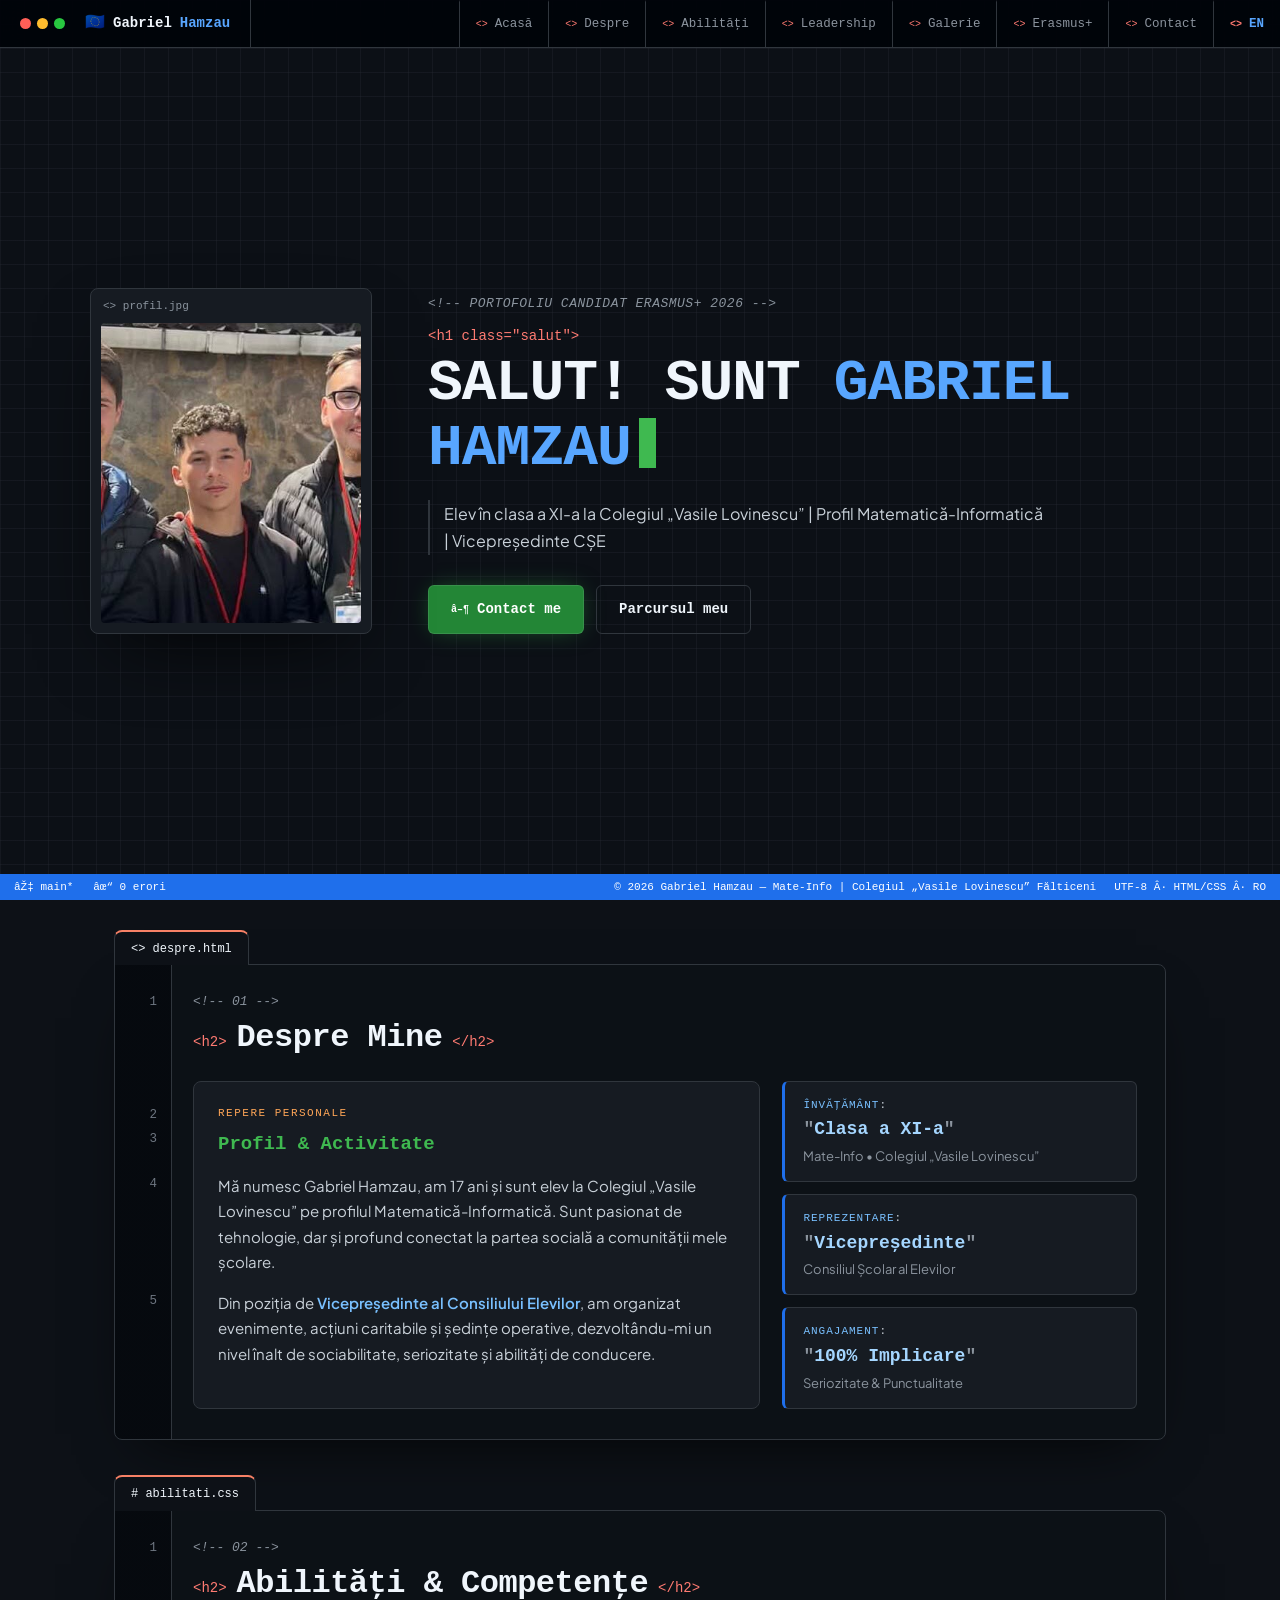
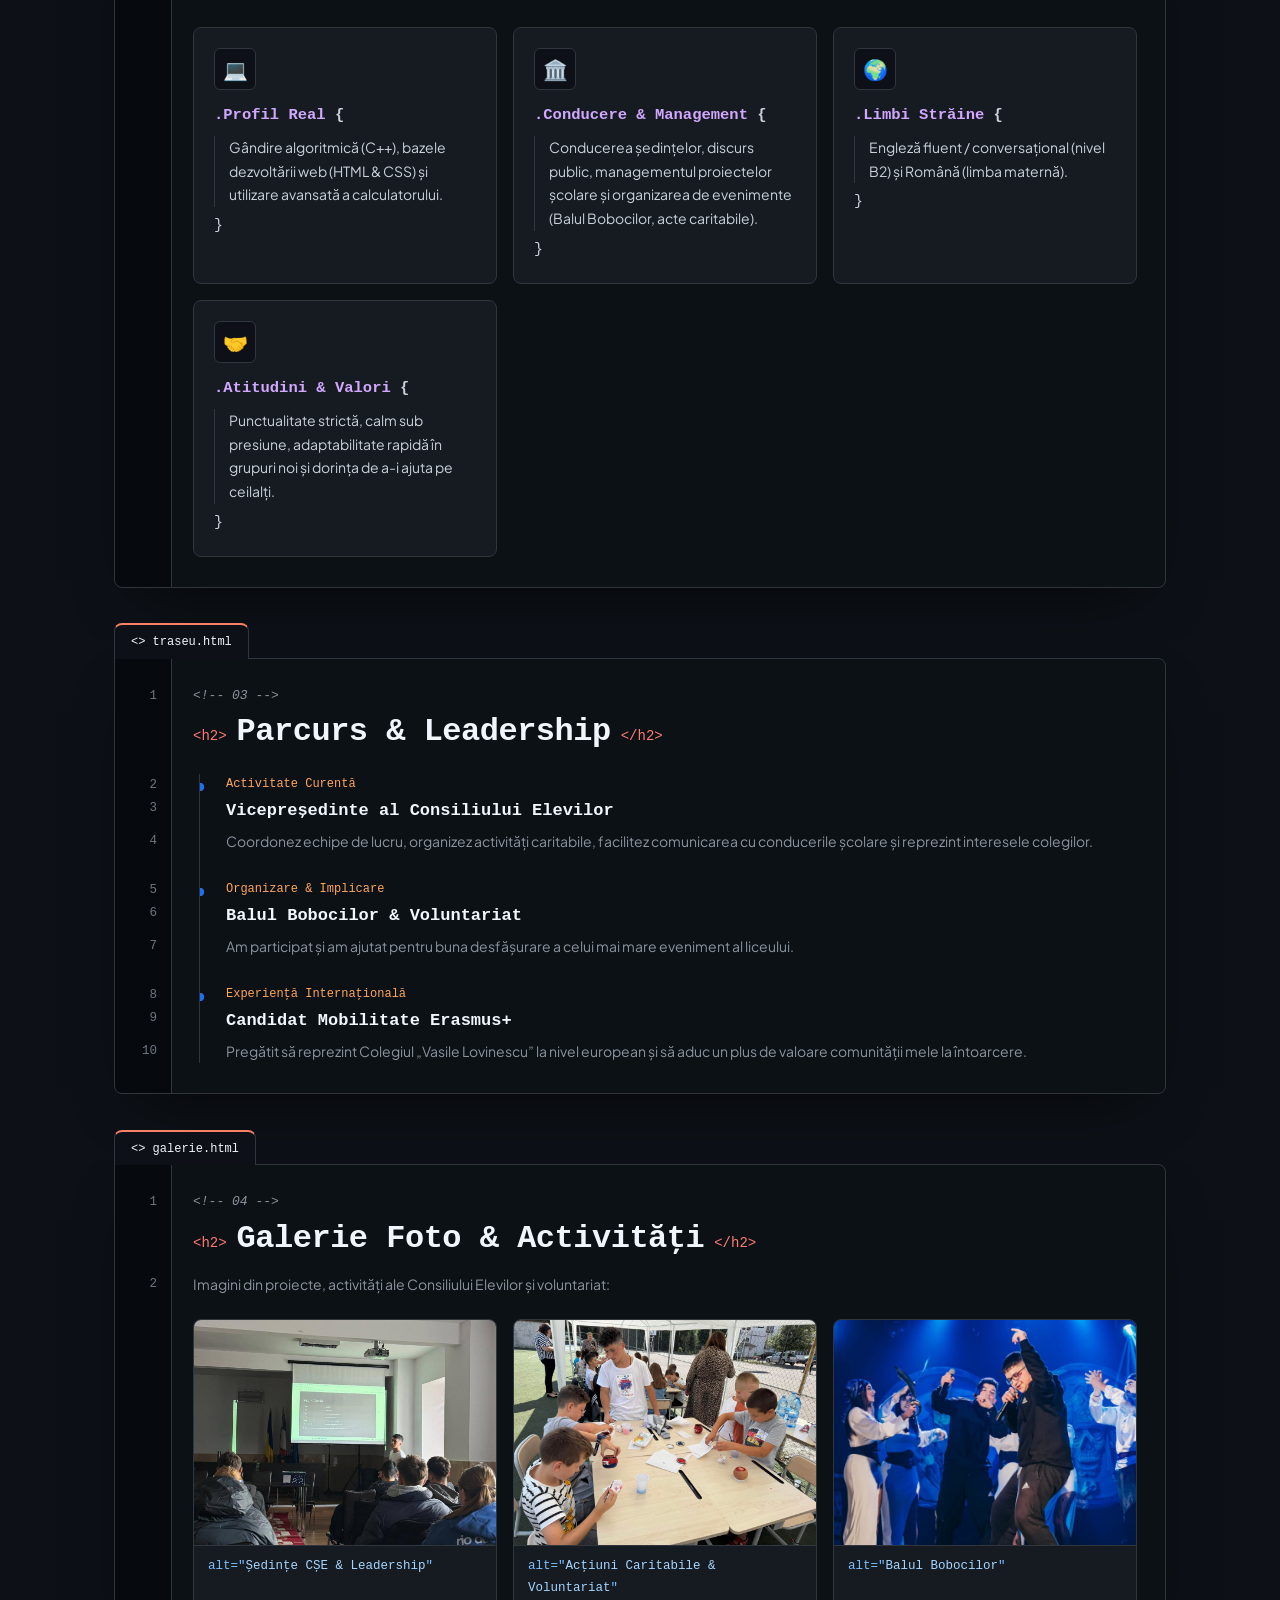
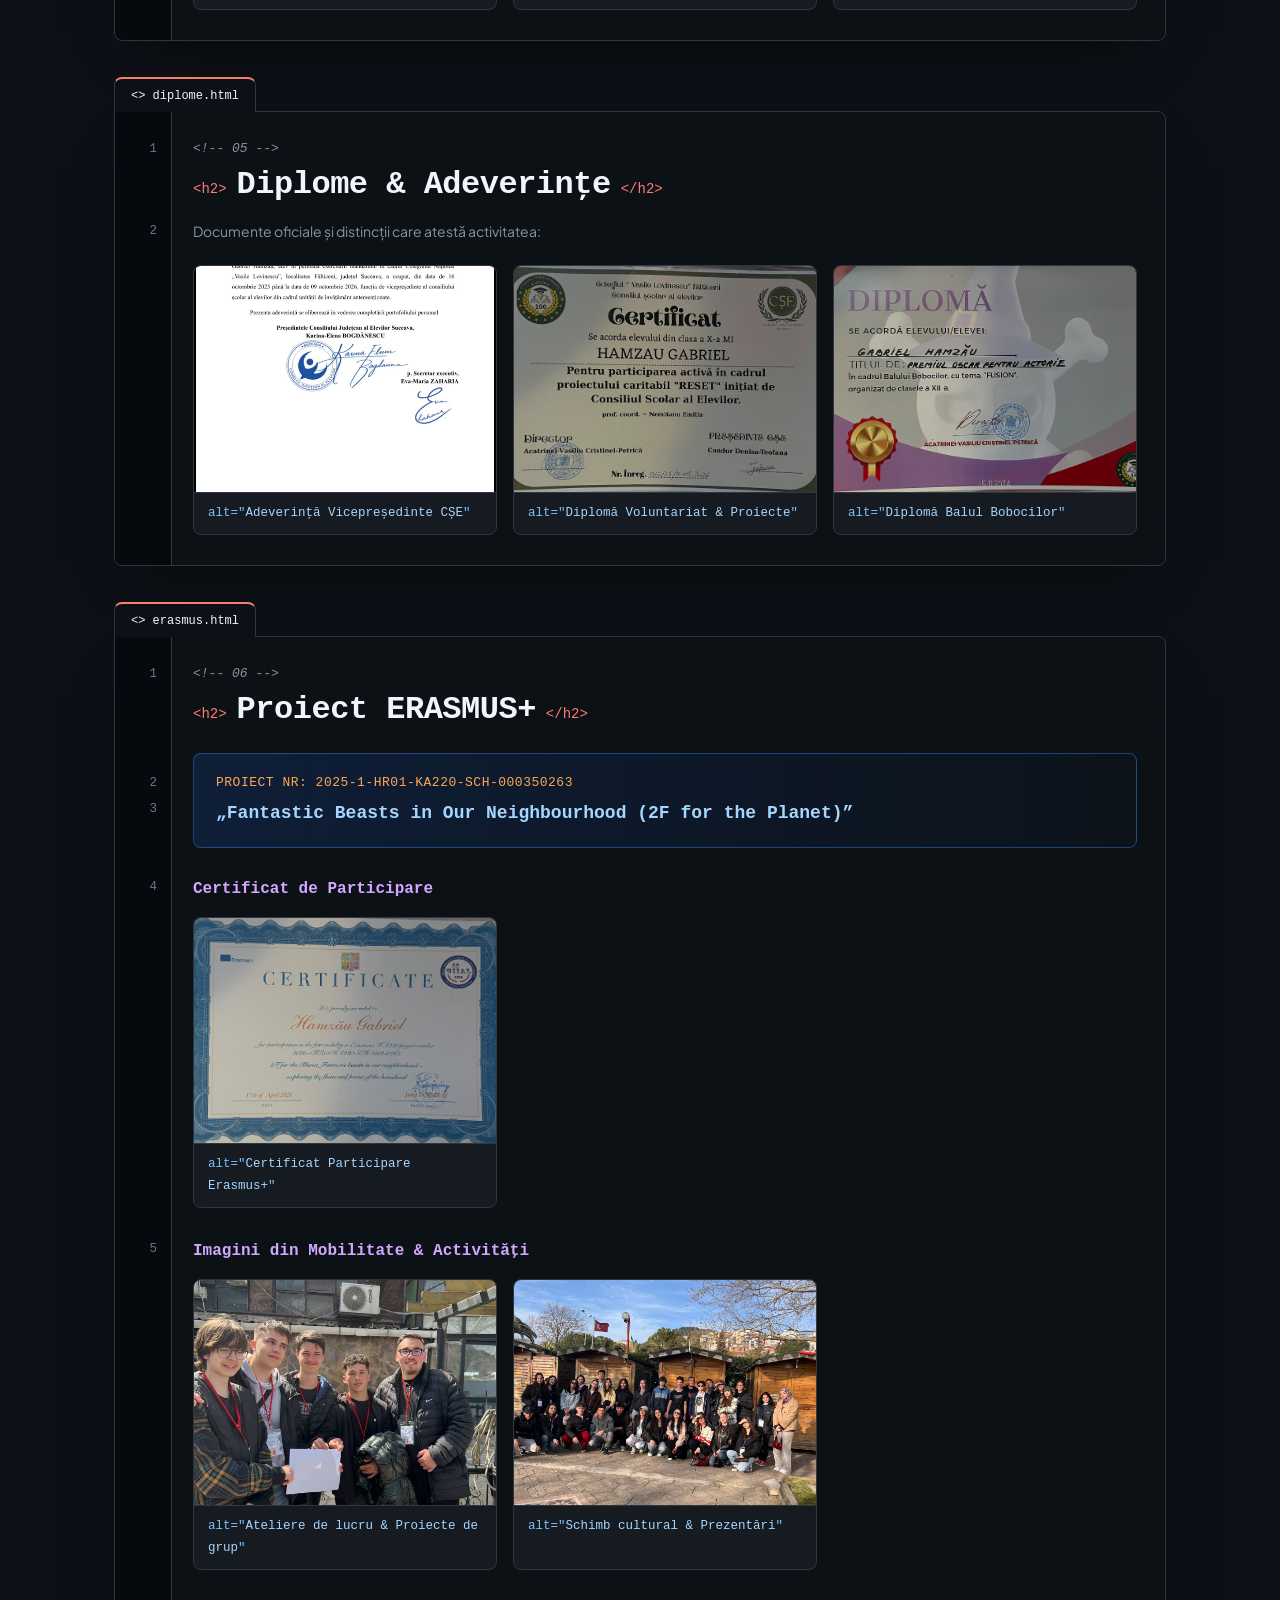
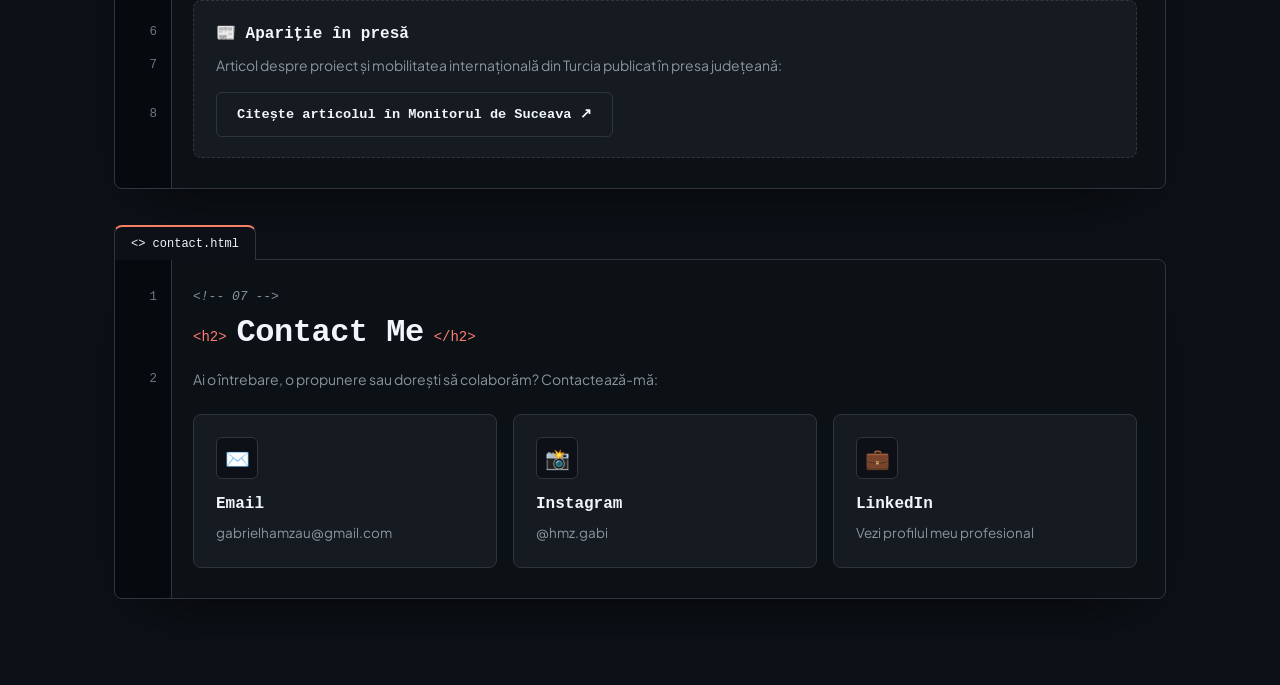
<file: index.html>
<!DOCTYPE html>
<html lang="ro">
<head>
    <meta charset="UTF-8">
    <meta name="viewport" content="width=device-width, initial-scale=1.0">
    <title>Portofoliu Erasmus | Gabriel Hamzau</title>
    <!-- Fonturi -->
    <link href="https://fonts.googleapis.com/css2?family=Space+Grotesk:wght@400;600;700&family=Plus+Jakarta+Sans:wght@400;500;600;700&display=swap" rel="stylesheet">
    <link rel="stylesheet" href="style.css">
</head>
<body>

    <!-- Fundal Video -->
    <video autoplay muted loop playsinline class="video-background">
        <source src="Imagini/fundal.mp4" type="video/mp4">
    </video>
    <div class="video-overlay"></div>

    <!-- Meniu Navigație -->
    <header>
        <div class="logo">
            <span class="eu-star">🇪🇺</span> Gabriel <span>Hamzau</span>
        </div>
        <nav>
            <ul>
                <li><a href="#hero">Acasă</a></li>
                <li><a href="#despre">Despre</a></li>
                <li><a href="#abilitati">Abilități</a></li>
                <li><a href="#traseu">Leadership</a></li>
                <li><a href="#galerie">Galerie</a></li>
                <li><a href="#participare-erasmus">Erasmus+</a></li>
                <li><a href="#contact">Contact</a></li>
                <li><a href="index-en.html" style="color: var(--primary); font-weight: 700;">EN</a></li>
            </ul>
        </nav>
    </header>

    <!-- SECȚIUNEA HERO -->
    <section id="hero">
        <div class="hero-content">
            <div class="profile-wrapper">
                <img src="Imagini/profil.jpg" alt="Gabriel Hamzau" class="profile-img">
            </div>
            
            <div class="hero-text">
                <span class="cyber-badge">PORTOFOLIU CANDIDAT ERASMUS+ 2026</span>
                <h1>SALUT! SUNT <span class="clean-text">GABRIEL HAMZAU</span></h1>
                <p class="subtitle">Elev în clasa a XI-a la Colegiul „Vasile Lovinescu” | Profil Matematică-Informatică | Vicepreședinte CȘE</p>
                <div class="hero-buttons">
                    <a href="#contact" class="btn primary-glow">Contact me</a>
                    <a href="#traseu" class="btn secondary-btn">Parcursul meu</a>
                </div>
            </div>
        </div>
    </section>

    <main class="main-container">

        <!-- 01 // DESPRE MINE -->
        <section id="despre" class="section-card">
            <div class="section-header">
                <span class="section-number">01</span>
                <h2>Despre Mine</h2>
            </div>
            
            <div class="custom-about-grid">
                <div class="about-main-box">
                    <span class="box-tag">REPERE PERSONALE</span>
                    <h3>Profil & Activitate</h3>
                    <p>Mă numesc Gabriel Hamzau, am 17 ani și sunt elev la Colegiul „Vasile Lovinescu” pe profilul Matematică-Informatică. Sunt pasionat de tehnologie, dar și profund conectat la partea socială a comunității mele școlare.</p>
                    <p style="margin-top: 15px;">Din poziția de <strong>Vicepreședinte al Consiliului Elevilor</strong>, am organizat evenimente, acțiuni caritabile și ședințe operative, dezvoltându-mi un nivel înalt de sociabilitate, seriozitate și abilități de conducere.</p>
                </div>

                <div class="about-stats-column">
                    <div class="stat-card-item">
                        <span class="stat-label">ÎNVĂȚĂMÂNT</span>
                        <span class="stat-value">Clasa a XI-a</span>
                        <span class="stat-sub">Mate-Info • Colegiul „Vasile Lovinescu”</span>
                    </div>
                    <div class="stat-card-item">
                        <span class="stat-label">REPREZENTARE</span>
                        <span class="stat-value">Vicepreședinte</span>
                        <span class="stat-sub">Consiliul Școlar al Elevilor</span>
                    </div>
                    <div class="stat-card-item">
                        <span class="stat-label">ANGAJAMENT</span>
                        <span class="stat-value">100% Implicare</span>
                        <span class="stat-sub">Seriozitate & Punctualitate</span>
                    </div>
                </div>
            </div>
        </section>

        <!-- 02 // ABILITĂȚI -->
        <section id="abilitati" class="section-card">
            <div class="section-header">
                <span class="section-number">02</span>
                <h2>Abilități & Competențe</h2>
            </div>
            
            <div class="skills-grid">
                <div class="skill-card">
                    <div class="skill-icon">💻</div>
                    <h3>Profil Real</h3>
                    <p>Gândire algoritmică (C++), bazele dezvoltării web (HTML & CSS) și utilizare avansată a calculatorului.</p>
                </div>
                <div class="skill-card">
                    <div class="skill-icon">🏛️</div>
                    <h3>Conducere & Management</h3>
                    <p>Conducerea ședințelor, discurs public, managementul proiectelor școlare și organizarea de evenimente (Balul Bobocilor, acte caritabile).</p>
                </div>
                <div class="skill-card">
                    <div class="skill-icon">🌍</div>
                    <h3>Limbi Străine</h3>
                    <p>Engleză fluent / conversațional (nivel B2) și Română (limba maternă).</p>
                </div>
                <div class="skill-card">
                    <div class="skill-icon">🤝</div>
                    <h3>Atitudini & Valori</h3>
                    <p>Punctualitate strictă, calm sub presiune, adaptabilitate rapidă în grupuri noi și dorința de a-i ajuta pe ceilalți.</p>
                </div>
            </div>
        </section>

        <!-- 03 // PARCURS & LEADERSHIP -->
        <section id="traseu" class="section-card">
            <div class="section-header">
                <span class="section-number">03</span>
                <h2>Parcurs & Leadership</h2>
            </div>
            
            <div class="timeline">
                <div class="timeline-item">
                    <div class="timeline-date">Activitate Curentă</div>
                    <div class="timeline-content">
                        <h3>Vicepreședinte al Consiliului Elevilor</h3>
                        <p>Coordonez echipe de lucru, organizez activități caritabile, facilitez comunicarea cu conducerile școlare și reprezint interesele colegilor.</p>
                    </div>
                </div>
                <div class="timeline-item">
                    <div class="timeline-date">Organizare & Implicare</div>
                    <div class="timeline-content">
                        <h3>Balul Bobocilor & Voluntariat</h3>
                        <p>Am participat și am ajutat pentru buna desfășurare a celui mai mare eveniment al liceului.</p>
                    </div>
                </div>
                <div class="timeline-item">
                    <div class="timeline-date">Experiență Internațională</div>
                    <div class="timeline-content">
                        <h3>Candidat Mobilitate Erasmus+</h3>
                        <p>Pregătit să reprezint Colegiul „Vasile Lovinescu” la nivel european și să aduc un plus de valoare comunității mele la întoarcere.</p>
                    </div>
                </div>
            </div>
        </section>

        <!-- 04 // GALERIE FOTO -->
        <section id="galerie" class="section-card">
            <div class="section-header">
                <span class="section-number">04</span>
                <h2>Galerie Foto & Activități</h2>
            </div>
            <p class="subtitle-sec">Imagini din proiecte, activități ale Consiliului Elevilor și voluntariat:</p>
            
            <div class="cyber-gallery">
                <div class="gallery-card" onclick="deschideImagine(this)">
                    <img src="Imagini/activitate1.jpg" alt="Ședințe și Echipa CȘE">
                    <div class="gallery-info">Ședințe CȘE & Leadership</div>
                </div>
                <div class="gallery-card" onclick="deschideImagine(this)">
                    <img src="Imagini/activitate2.jpg" alt="Acțiuni Caritabile">
                    <div class="gallery-info">Acțiuni Caritabile & Voluntariat</div>
                </div>
                <div class="gallery-card" onclick="deschideImagine(this)">
                    <img src="Imagini/activitate3.jpg" alt="Balul Bobocilor">
                    <div class="gallery-info">Balul Bobocilor</div>
                </div>
            </div>
        </section>

        <!-- 05 // DIPLOME ȘI DOVEZI -->
        <section id="diplome" class="section-card">
            <div class="section-header">
                <span class="section-number">05</span>
                <h2>Diplome & Adeverințe</h2>
            </div>
            <p class="subtitle-sec">Documente oficiale și distincții care atestă activitatea:</p>
            
            <div class="cyber-gallery">
                <div class="gallery-card" onclick="deschideImagine(this)">
                    <img src="Imagini/diploma1.jpg" alt="Adeverință Vicepreședinte">
                    <div class="gallery-info">Adeverință Vicepreședinte CȘE</div>
                </div>
                <div class="gallery-card" onclick="deschideImagine(this)">
                    <img src="Imagini/diploma2.jpg" alt="Diplomă Voluntariat">
                    <div class="gallery-info">Diplomă Voluntariat & Proiecte</div>
                </div>
                <div class="gallery-card" onclick="deschideImagine(this)">
                    <img src="Imagini/diploma3.jpg" alt="Diplomă Balul Bobocilor">
                    <div class="gallery-info">Diplomă Balul Bobocilor</div>
                </div>
            </div>
        </section>

        <!-- 06 // PARTICIPARE ERASMUS+ -->
        <section id="participare-erasmus" class="section-card">
            <div class="section-header">
                <span class="section-number">06</span>
                <h2>Proiect ERASMUS+</h2>
            </div>
            <div class="erasmus-banner">
                <p class="project-code">PROIECT NR: 2025-1-HR01-KA220-SCH-000350263</p>
                <p class="project-title">„Fantastic Beasts in Our Neighbourhood (2F for the Planet)”</p>
            </div>
            
            <h3 class="subsection-title">Certificat de Participare</h3>
            <div class="cyber-gallery" style="margin-bottom: 30px;">
                <div class="gallery-card" onclick="deschideImagine(this)">
                    <img src="Imagini/diploma10.jpg" alt="Diploma ERASMUS">
                    <div class="gallery-info">Certificat Participare Erasmus+</div>
                </div>
            </div>

            <h3 class="subsection-title">Imagini din Mobilitate & Activități</h3>
            <div class="cyber-gallery">
                <div class="gallery-card" onclick="deschideImagine(this)">
                    <img src="Imagini/diploma11.jpg" alt="Poze ERASMUS 1">
                    <div class="gallery-info">Ateliere de lucru & Proiecte de grup</div>
                </div>
                <div class="gallery-card" onclick="deschideImagine(this)">
                    <img src="Imagini/diploma12.jpg" alt="Poze ERASMUS 2">
                    <div class="gallery-info">Schimb cultural & Prezentări</div>
                </div>
            </div>

            <!-- APARIȚIE ÎN PRESA LOCALĂ -->
            <div class="press-box">
                <h3>📰 Apariție în presă</h3>
                <p>
                    Articol despre proiect și mobilitatea internațională din Turcia publicat în presa județeană:
                </p>
                <a href="https://www.monitorulsv.ro/turcia-destinatia-celei-de-a-doua-intalniri-de-proiect-pentru-elevi-si-profesori-ai-colegiului-vasile-lovinescu-falticeni_f33e3d/" target="_blank" class="btn secondary-btn" style="font-size: 0.85rem; padding: 10px 20px;">
                    Citește articolul în Monitorul de Suceava ↗
                </a>
            </div>
        </section>

        <!-- 07 // CONTACT ME -->
        <section id="contact" class="section-card">
            <div class="section-header">
                <span class="section-number">07</span>
                <h2>Contact Me</h2>
            </div>
            <p class="subtitle-sec">Ai o întrebare, o propunere sau dorești să colaborăm? Contactează-mă:</p>
            
            <div class="contact-grid">
                <a href="mailto:gabrielhamzau@gmail.com" class="contact-card">
                    <div class="contact-icon">✉️</div>
                    <h3>Email</h3>
                    <p>gabrielhamzau@gmail.com</p>
                </a>

                <a href="https://www.instagram.com/hmz.gabi/" target="_blank" rel="noopener noreferrer" class="contact-card">
                    <div class="contact-icon">📸</div>
                    <h3>Instagram</h3>
                    <p>@hmz.gabi</p>
                </a>

                <a href="https://linkedin.com" target="_blank" class="contact-card">
                    <div class="contact-icon">💼</div>
                    <h3>LinkedIn</h3>
                    <p>Vezi profilul meu profesional</p>
                </a>
            </div>
        </section>

    </main>

    <!-- Model imagine -->
    <div id="modal-poza" class="modal" onclick="inchideImagine()">
        <span class="inchide">&times;</span>
        <img class="modal-content" id="img-marita">
        <div id="caption"></div>
    </div>

    <footer>
        <p>&copy; 2026 Gabriel Hamzau — Mate-Info | Colegiul „Vasile Lovinescu” Fălticeni</p>
    </footer>

    <script>
        function deschideImagine(element) {
            var modal = document.getElementById("modal-poza");
            var imgMarita = document.getElementById("img-marita");
            var captionText = document.getElementById("caption");
            var imgSursa = element.getElementsByTagName("img")[0];
            var textInfo = element.getElementsByClassName("gallery-info")[0];

            modal.style.display = "flex";
            imgMarita.src = imgSursa.src;
            captionText.innerHTML = textInfo.innerHTML;
        }

        function inchideImagine() {
            document.getElementById("modal-poza").style.display = "none";
        }
    </script>
</body>
</html>
</file>
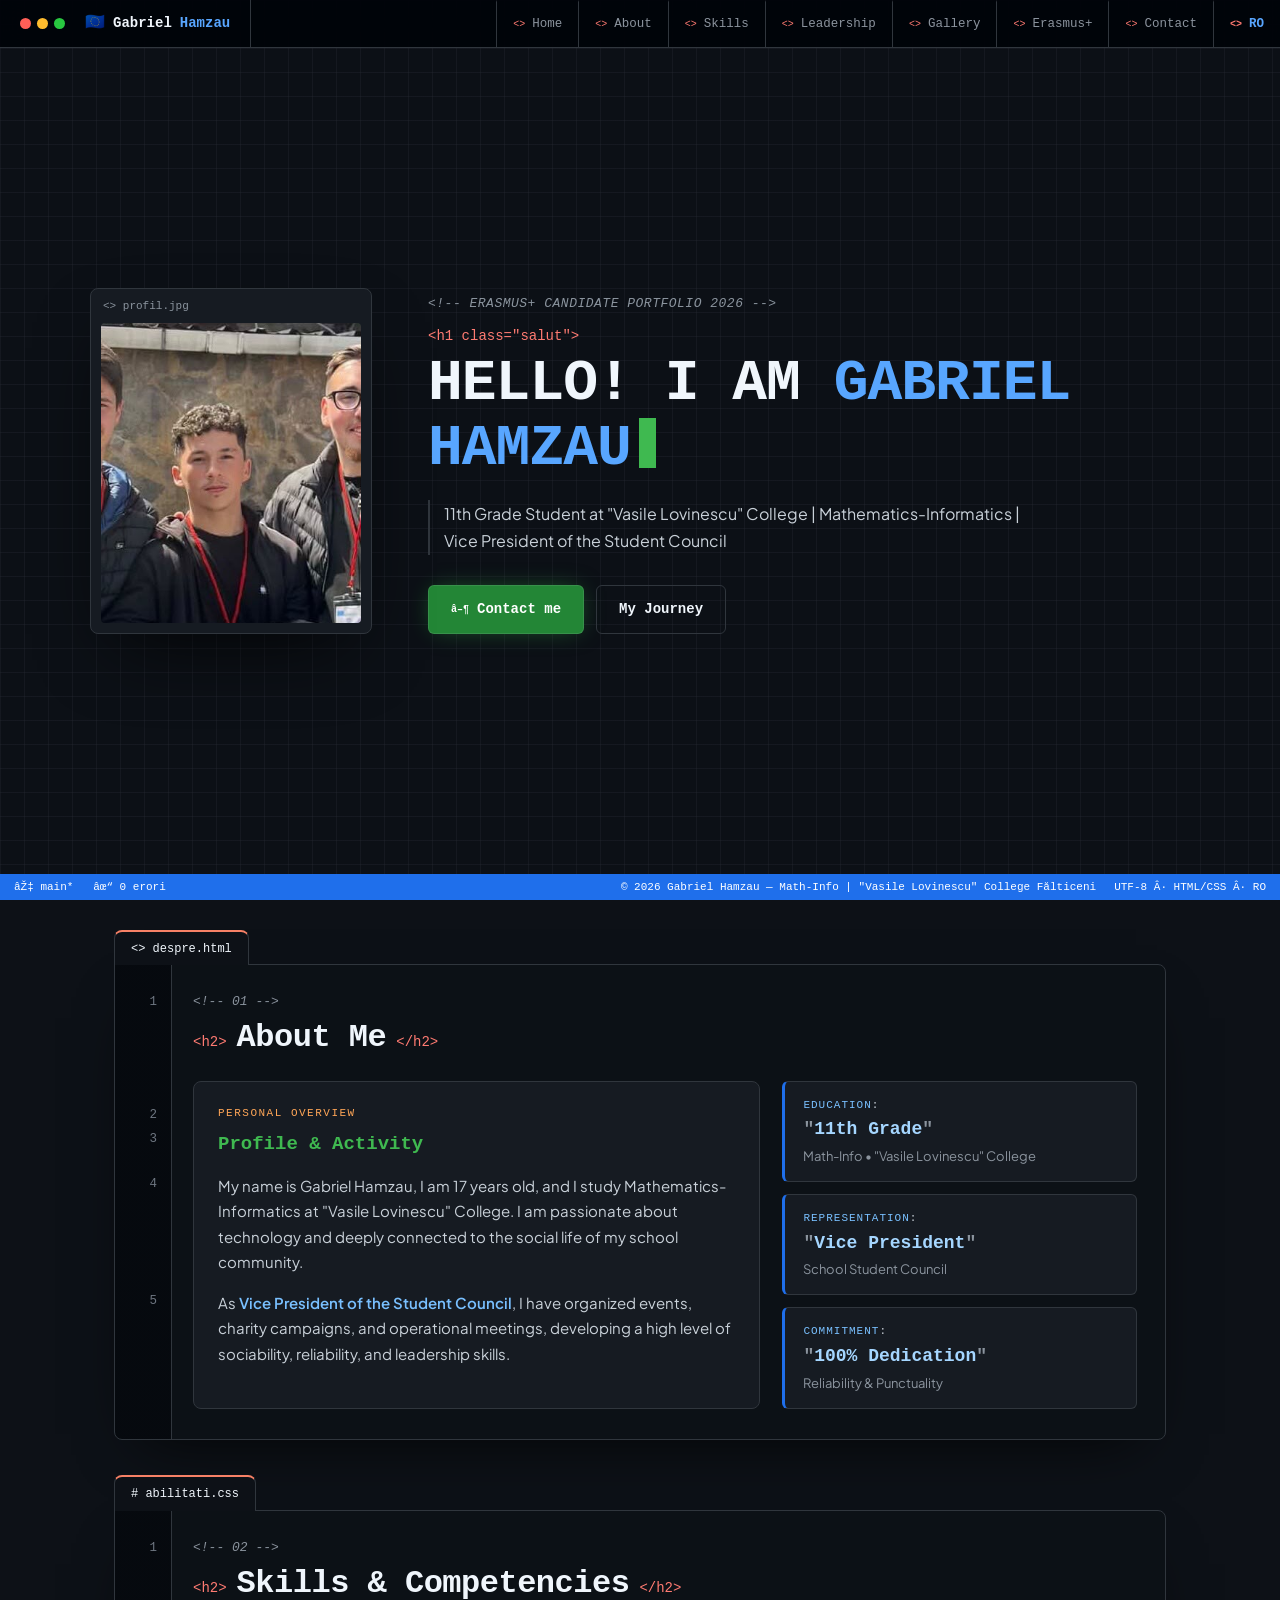
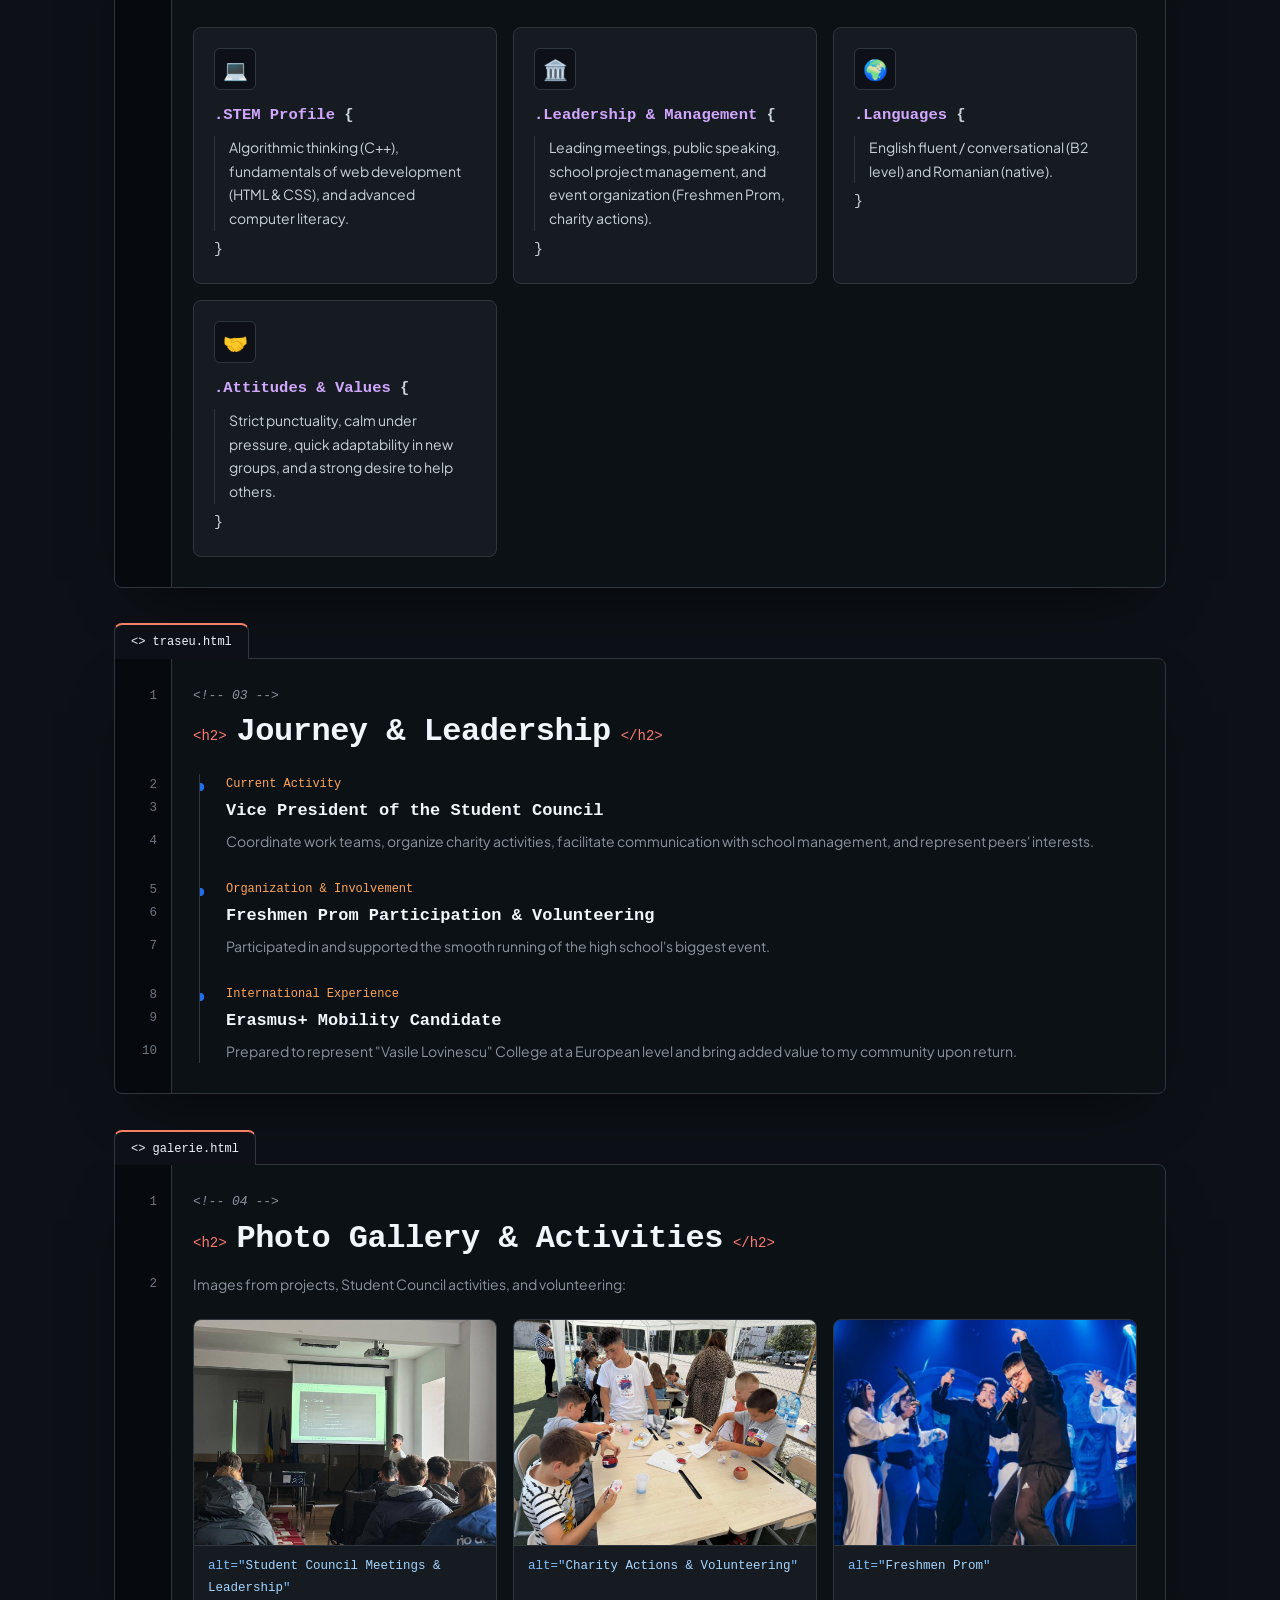
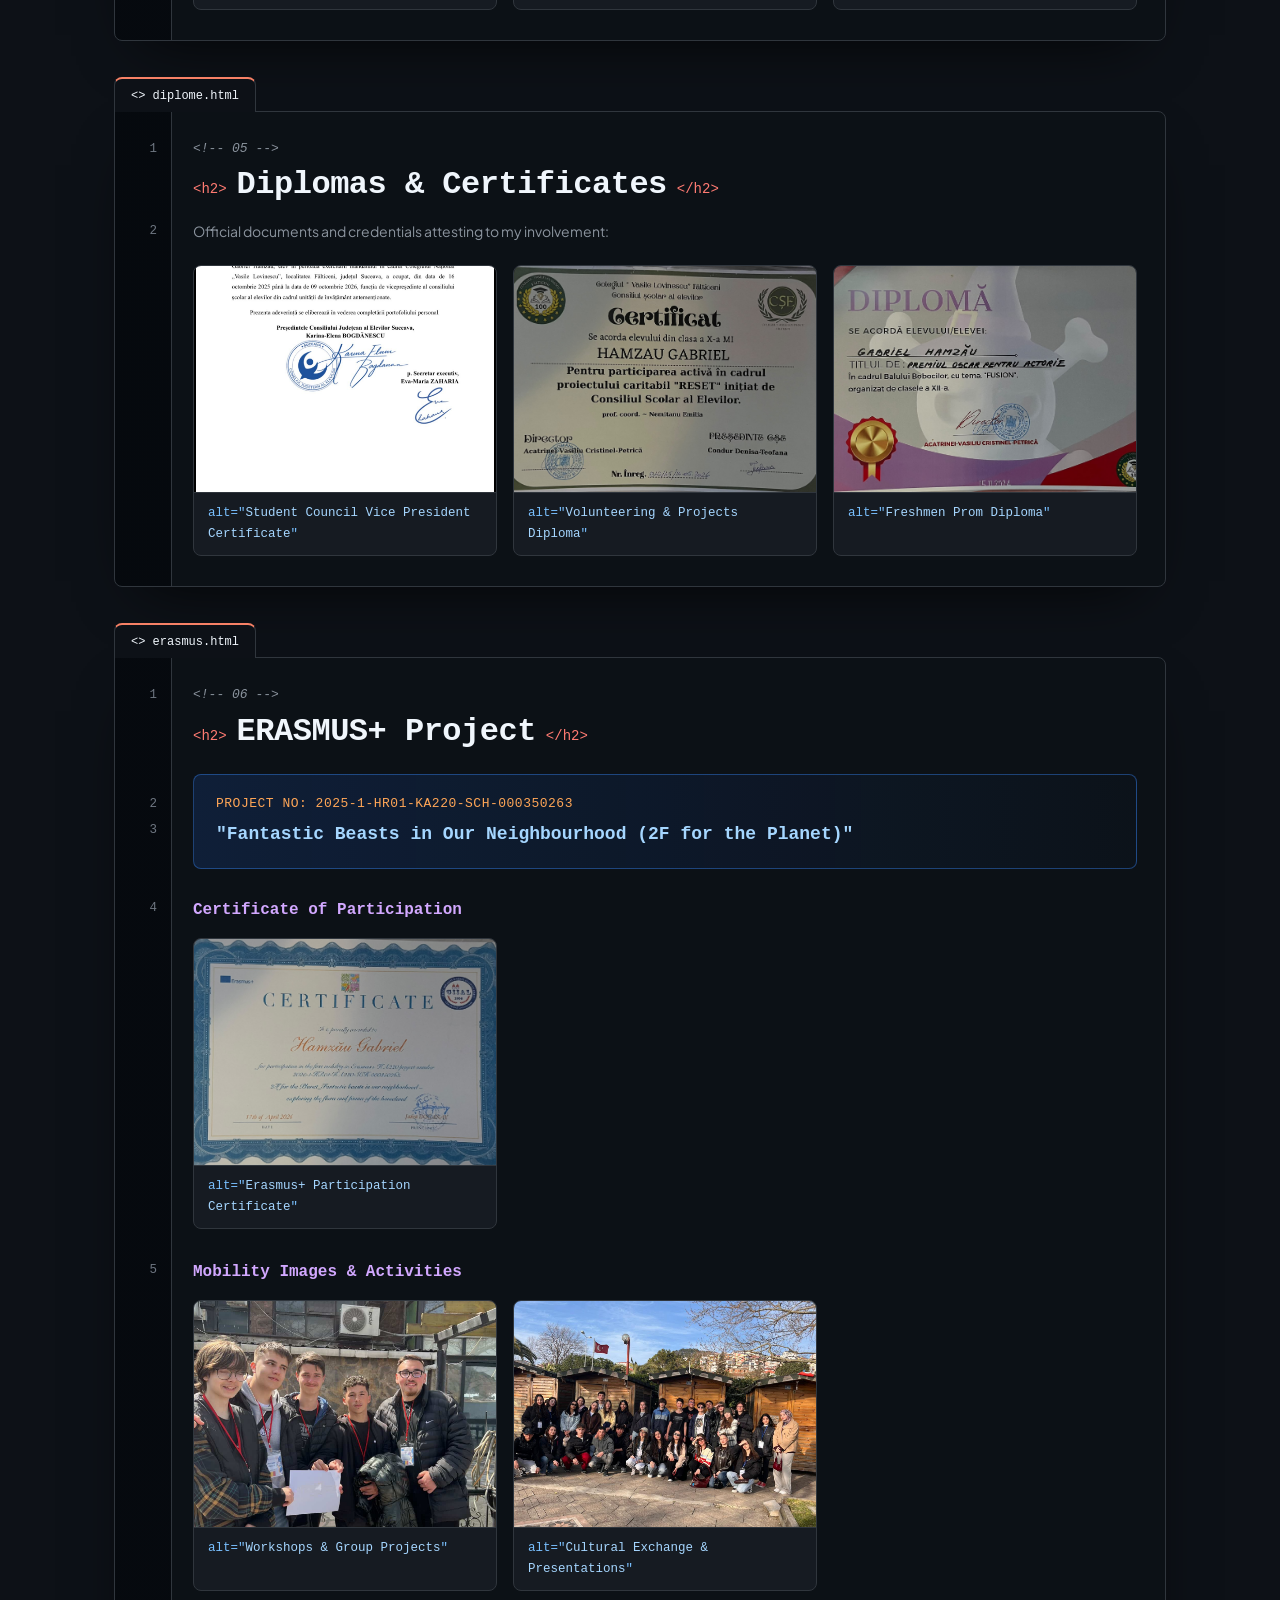
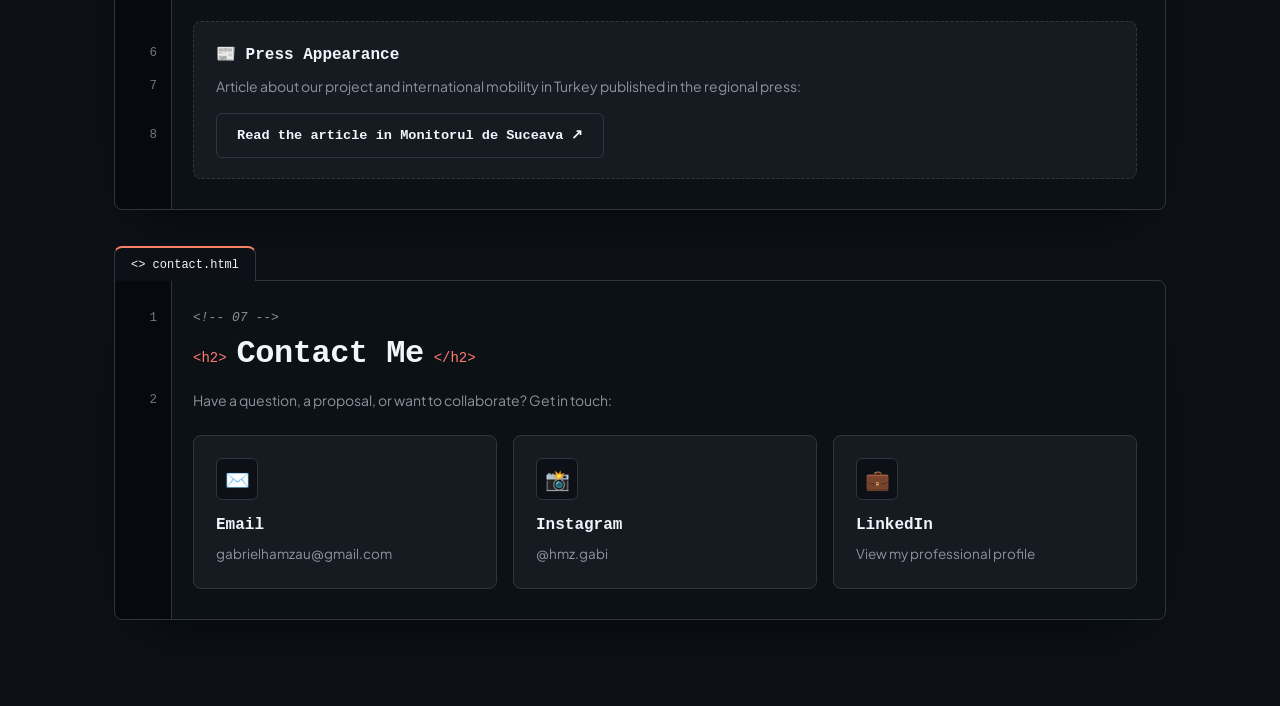
<file: index-en.html>
<!DOCTYPE html>
<html lang="en">
<head>
    <meta charset="UTF-8">
    <meta name="viewport" content="width=device-width, initial-scale=1.0">
    <title>Erasmus Portfolio | Gabriel Hamzau</title>
    <!-- Fonts -->
    <link href="https://fonts.googleapis.com/css2?family=Space+Grotesk:wght@400;600;700&family=Plus+Jakarta+Sans:wght@400;500;600;700&display=swap" rel="stylesheet">
    <link rel="stylesheet" href="style.css">
</head>
<body>

    <!-- Video Background -->
    <video autoplay muted loop playsinline class="video-background">
        <source src="Imagini/fundal.mp4" type="video/mp4">
    </video>
    <div class="video-overlay"></div>

    <!-- Navigation Menu -->
    <header>
        <div class="logo">
            <span class="eu-star">🇪🇺</span> Gabriel <span>Hamzau</span>
        </div>
        <nav>
            <ul>
                <li><a href="#hero">Home</a></li>
                <li><a href="#despre">About</a></li>
                <li><a href="#abilitati">Skills</a></li>
                <li><a href="#traseu">Leadership</a></li>
                <li><a href="#galerie">Gallery</a></li>
                <li><a href="#participare-erasmus">Erasmus+</a></li>
                <li><a href="#contact">Contact</a></li>
                <li><a href="index.html" style="color: var(--primary); font-weight: 700;">RO</a></li>
            </ul>
        </nav>
    </header>

    <!-- HERO SECTION -->
    <section id="hero">
        <div class="hero-content">
            <div class="profile-wrapper">
                <img src="Imagini/profil.jpg" alt="Gabriel Hamzau" class="profile-img">
            </div>
            
            <div class="hero-text">
                <span class="cyber-badge">ERASMUS+ CANDIDATE PORTFOLIO 2026</span>
                <h1>HELLO! I AM <span class="clean-text">GABRIEL HAMZAU</span></h1>
                <p class="subtitle">11th Grade Student at "Vasile Lovinescu" College | Mathematics-Informatics | Vice President of the Student Council</p>
                <div class="hero-buttons">
                    <a href="#contact" class="btn primary-glow">Contact me</a>
                    <a href="#traseu" class="btn secondary-btn">My Journey</a>
                </div>
            </div>
        </div>
    </section>

    <main class="main-container">

        <!-- 01 // ABOUT ME -->
        <section id="despre" class="section-card">
            <div class="section-header">
                <span class="section-number">01</span>
                <h2>About Me</h2>
            </div>
            
            <div class="custom-about-grid">
                <div class="about-main-box">
                    <span class="box-tag">PERSONAL OVERVIEW</span>
                    <h3>Profile & Activity</h3>
                    <p>My name is Gabriel Hamzau, I am 17 years old, and I study Mathematics-Informatics at "Vasile Lovinescu" College. I am passionate about technology and deeply connected to the social life of my school community.</p>
                    <p style="margin-top: 15px;">As <strong>Vice President of the Student Council</strong>, I have organized events, charity campaigns, and operational meetings, developing a high level of sociability, reliability, and leadership skills.</p>
                </div>

                <div class="about-stats-column">
                    <div class="stat-card-item">
                        <span class="stat-label">EDUCATION</span>
                        <span class="stat-value">11th Grade</span>
                        <span class="stat-sub">Math-Info • "Vasile Lovinescu" College</span>
                    </div>
                    <div class="stat-card-item">
                        <span class="stat-label">REPRESENTATION</span>
                        <span class="stat-value">Vice President</span>
                        <span class="stat-sub">School Student Council</span>
                    </div>
                    <div class="stat-card-item">
                        <span class="stat-label">COMMITMENT</span>
                        <span class="stat-value">100% Dedication</span>
                        <span class="stat-sub">Reliability & Punctuality</span>
                    </div>
                </div>
            </div>
        </section>

        <!-- 02 // SKILLS -->
        <section id="abilitati" class="section-card">
            <div class="section-header">
                <span class="section-number">02</span>
                <h2>Skills & Competencies</h2>
            </div>
            
            <div class="skills-grid">
                <div class="skill-card">
                    <div class="skill-icon">💻</div>
                    <h3>STEM Profile</h3>
                    <p>Algorithmic thinking (C++), fundamentals of web development (HTML & CSS), and advanced computer literacy.</p>
                </div>
                <div class="skill-card">
                    <div class="skill-icon">🏛️</div>
                    <h3>Leadership & Management</h3>
                    <p>Leading meetings, public speaking, school project management, and event organization (Freshmen Prom, charity actions).</p>
                </div>
                <div class="skill-card">
                    <div class="skill-icon">🌍</div>
                    <h3>Languages</h3>
                    <p>English fluent / conversational (B2 level) and Romanian (native).</p>
                </div>
                <div class="skill-card">
                    <div class="skill-icon">🤝</div>
                    <h3>Attitudes & Values</h3>
                    <p>Strict punctuality, calm under pressure, quick adaptability in new groups, and a strong desire to help others.</p>
                </div>
            </div>
        </section>

        <!-- 03 // JOURNEY & LEADERSHIP -->
        <section id="traseu" class="section-card">
            <div class="section-header">
                <span class="section-number">03</span>
                <h2>Journey & Leadership</h2>
            </div>
            
            <div class="timeline">
                <div class="timeline-item">
                    <div class="timeline-date">Current Activity</div>
                    <div class="timeline-content">
                        <h3>Vice President of the Student Council</h3>
                        <p>Coordinate work teams, organize charity activities, facilitate communication with school management, and represent peers' interests.</p>
                    </div>
                </div>
                <div class="timeline-item">
                    <div class="timeline-date">Organization & Involvement</div>
                    <div class="timeline-content">
                        <h3>Freshmen Prom Participation & Volunteering</h3>
                        <p>Participated in and supported the smooth running of the high school's biggest event.</p>
                    </div>
                </div>
                <div class="timeline-item">
                    <div class="timeline-date">International Experience</div>
                    <div class="timeline-content">
                        <h3>Erasmus+ Mobility Candidate</h3>
                        <p>Prepared to represent "Vasile Lovinescu" College at a European level and bring added value to my community upon return.</p>
                    </div>
                </div>
            </div>
        </section>

        <!-- 04 // PHOTO GALLERY -->
        <section id="galerie" class="section-card">
            <div class="section-header">
                <span class="section-number">04</span>
                <h2>Photo Gallery & Activities</h2>
            </div>
            <p class="subtitle-sec">Images from projects, Student Council activities, and volunteering:</p>
            
            <div class="cyber-gallery">
                <div class="gallery-card" onclick="deschideImagine(this)">
                    <img src="Imagini/activitate1.jpg" alt="Student Council Meetings & Leadership">
                    <div class="gallery-info">Student Council Meetings & Leadership</div>
                </div>
                <div class="gallery-card" onclick="deschideImagine(this)">
                    <img src="Imagini/activitate2.jpg" alt="Charity Actions">
                    <div class="gallery-info">Charity Actions & Volunteering</div>
                </div>
                <div class="gallery-card" onclick="deschideImagine(this)">
                    <img src="Imagini/activitate3.jpg" alt="Freshmen Prom">
                    <div class="gallery-info">Freshmen Prom</div>
                </div>
            </div>
        </section>

        <!-- 05 // DIPLOMAS & PROOFS -->
        <section id="diplome" class="section-card">
            <div class="section-header">
                <span class="section-number">05</span>
                <h2>Diplomas & Certificates</h2>
            </div>
            <p class="subtitle-sec">Official documents and credentials attesting to my involvement:</p>
            
            <div class="cyber-gallery">
                <div class="gallery-card" onclick="deschideImagine(this)">
                    <img src="Imagini/diploma1.jpg" alt="Vice President Certificate">
                    <div class="gallery-info">Student Council Vice President Certificate</div>
                </div>
                <div class="gallery-card" onclick="deschideImagine(this)">
                    <img src="Imagini/diploma2.jpg" alt="Volunteering Diploma">
                    <div class="gallery-info">Volunteering & Projects Diploma</div>
                </div>
                <div class="gallery-card" onclick="deschideImagine(this)">
                    <img src="Imagini/diploma3.jpg" alt="Freshmen Prom Diploma">
                    <div class="gallery-info">Freshmen Prom Diploma</div>
                </div>
            </div>
        </section>

        <!-- 06 // ERASMUS+ PARTICIPATION -->
        <section id="participare-erasmus" class="section-card">
            <div class="section-header">
                <span class="section-number">06</span>
                <h2>ERASMUS+ Project</h2>
            </div>
            <div class="erasmus-banner">
                <p class="project-code">PROJECT NO: 2025-1-HR01-KA220-SCH-000350263</p>
                <p class="project-title">"Fantastic Beasts in Our Neighbourhood (2F for the Planet)"</p>
            </div>
            
            <h3 class="subsection-title">Certificate of Participation</h3>
            <div class="cyber-gallery" style="margin-bottom: 30px;">
                <div class="gallery-card" onclick="deschideImagine(this)">
                    <img src="Imagini/diploma10.jpg" alt="ERASMUS Certificate">
                    <div class="gallery-info">Erasmus+ Participation Certificate</div>
                </div>
            </div>

            <h3 class="subsection-title">Mobility Images & Activities</h3>
            <div class="cyber-gallery">
                <div class="gallery-card" onclick="deschideImagine(this)">
                    <img src="Imagini/diploma11.jpg" alt="ERASMUS Photos 1">
                    <div class="gallery-info">Workshops & Group Projects</div>
                </div>
                <div class="gallery-card" onclick="deschideImagine(this)">
                    <img src="Imagini/diploma12.jpg" alt="ERASMUS Photos 2">
                    <div class="gallery-info">Cultural Exchange & Presentations</div>
                </div>
            </div>

            <!-- LOCAL PRESS APPEARANCE -->
            <div class="press-box">
                <h3>📰 Press Appearance</h3>
                <p>
                    Article about our project and international mobility in Turkey published in the regional press:
                </p>
                <a href="https://www.monitorulsv.ro/turcia-destinatia-celei-de-a-doua-intalniri-de-proiect-pentru-elevi-si-profesori-ai-colegiului-vasile-lovinescu-falticeni_f33e3d/" target="_blank" class="btn secondary-btn" style="font-size: 0.85rem; padding: 10px 20px;">
                    Read the article in Monitorul de Suceava ↗
                </a>
            </div>
        </section>

        <!-- 07 // CONTACT ME -->
        <section id="contact" class="section-card">
            <div class="section-header">
                <span class="section-number">07</span>
                <h2>Contact Me</h2>
            </div>
            <p class="subtitle-sec">Have a question, a proposal, or want to collaborate? Get in touch:</p>
            
            <div class="contact-grid">
                <a href="mailto:gabrielhamzau@gmail.com" class="contact-card">
                    <div class="contact-icon">✉️</div>
                    <h3>Email</h3>
                    <p>gabrielhamzau@gmail.com</p>
                </a>

                <a href="https://www.instagram.com/hmz.gabi/" target="_blank" rel="noopener noreferrer" class="contact-card">
                    <div class="contact-icon">📸</div>
                    <h3>Instagram</h3>
                    <p>@hmz.gabi</p>
                </a>

                <a href="https://linkedin.com" target="_blank" class="contact-card">
                    <div class="contact-icon">💼</div>
                    <h3>LinkedIn</h3>
                    <p>View my professional profile</p>
                </a>
            </div>
        </section>

    </main>

    <!-- Image Modal -->
    <div id="modal-poza" class="modal" onclick="inchideImagine()">
        <span class="inchide">&times;</span>
        <img class="modal-content" id="img-marita">
        <div id="caption"></div>
    </div>

    <footer>
        <p>&copy; 2026 Gabriel Hamzau — Math-Info | "Vasile Lovinescu" College Fălticeni</p>
    </footer>

    <script>
        function deschideImagine(element) {
            var modal = document.getElementById("modal-poza");
            var imgMarita = document.getElementById("img-marita");
            var captionText = document.getElementById("caption");
            var imgSursa = element.getElementsByTagName("img")[0];
            var textInfo = element.getElementsByClassName("gallery-info")[0];

            modal.style.display = "flex";
            imgMarita.src = imgSursa.src;
            captionText.innerHTML = textInfo.innerHTML;
        }

        function inchideImagine() {
            document.getElementById("modal-poza").style.display = "none";
        }
    </script>
</body>
</html>
</file>
<file: style.css>
/* ---------- 2. Variabile ---------- */
:root {
  /* folosite i direct in HTML (style="color: var(--primary)") */
  --primary: #58A6FF;
  --text-dim: #8B949E;

  /* suprafeÈ›e */
  --fundal: #0D1117;
  --bara: #010409;
  --panou: #161B22;
  --panou-hover: #1C2129;
  --chenar: #30363D;

  /* text */
  --text: #E6EDF3;
  --text-titlu: #F0F6FC;
  --text-corp: #C9D1D9;
  --numere-linii: #6E7681;

  /* culori de sintaxÄƒ */
  --tag: #FF7B72;
  --atribut: #79C0FF;
  --sir: #A5D6FF;
  --comentariu: #8B949E;
  --selector: #D2A8FF;
  --numar: #FFA657;

  /* accente */
  --albastru: #1F6FEB;
  --verde: #3FB950;
  --verde-buton: #238636;
  --tab-activ: #F78166;

  --font-cod: "JetBrains Mono", Consolas, "Courier New", monospace;
  --font-text: "Plus Jakarta Sans", "Segoe UI", Arial, sans-serif;
  --font-titlu: "Space Grotesk", "JetBrains Mono", sans-serif;

  --raza: 8px;
  --gutter: 56px; /* lungimea coloanei cu numere de linie */
}

/* ---------- 3. Baza ---------- */
*,
*::before,
*::after {
  box-sizing: border-box;
}

html {
  scroll-behavior: smooth;
  scroll-padding-top: 80px; /* meniul fix nu acopera titlurile */
}

body {
  margin: 0;
  padding-bottom: 26px; /* loc pentru bara de stare (footer) */
  background: var(--fundal);
  color: var(--text);
  font-family: var(--font-text);
  font-size: 15px;
  line-height: 1.7;
  -webkit-font-smoothing: antialiased;
}

::selection {
  background: rgba(56, 139, 253, 0.35);
}

img {
  max-width: 100%;
  display: block;
}

a {
  color: var(--primary);
  text-decoration: none;
  transition: color 0.15s ease;
}

strong {
  color: var(--atribut);
  font-weight: 600;
}

h1, h2, h3 {
  margin: 0;
}

/* ---------- 4. Fundal video (estompat, ca un ecran de editor) ---------- */
.video-background {
  position: fixed;
  inset: 0;
  z-index: -2;
  width: 100%;
  height: 100%;
  object-fit: cover;
  filter: grayscale(1) contrast(1.1);
  opacity: 0.25;
}

.video-overlay {
  position: fixed;
  inset: 0;
  z-index: -1;
  background-color: rgba(13, 17, 23, 0.88);
  /* grilÄƒ finÄƒ de editor */
  background-image:
    linear-gradient(rgba(48, 54, 61, 0.25) 1px, transparent 1px),
    linear-gradient(90deg, rgba(48, 54, 61, 0.25) 1px, transparent 1px);
  background-size: 24px 24px;
}

/* ---------- 5. Meniul = bara de tab-uri a editorului ---------- */
header {
  position: sticky;
  top: 0;
  z-index: 100;
  display: flex;
  align-items: stretch;
  justify-content: space-between;
  min-height: 48px;
  background: rgba(1, 4, 9, 0.92);
  backdrop-filter: blur(12px);
  -webkit-backdrop-filter: blur(12px);
  border-bottom: 1px solid var(--chenar);
}

.logo {
  display: flex;
  align-items: center;
  gap: 8px;
  padding: 0 20px;
  border-right: 1px solid var(--chenar);
  font-family: var(--font-cod);
  font-size: 14px;
  font-weight: 600;
  color: var(--text-titlu);
  white-space: nowrap;
}

/* cele 3 butoane ale ferestrei */
.logo::before {
  content: "";
  width: 11px;
  height: 11px;
  margin-right: 46px;
  border-radius: 50%;
  background: #FF5F57;
  box-shadow: 17px 0 0 #FEBC2E, 34px 0 0 #28C840;
  flex-shrink: 0;
}

.logo span:not(.eu-star) {
  color: var(--primary);
}

.eu-star {
  font-size: 16px;
}

nav {
  display: flex;
  overflow-x: auto;
}

nav ul {
  display: flex;
  margin: 0;
  padding: 0;
  list-style: none;
}

nav li {
  display: flex;
}

/* fiecare link e un fisier deschis  */
nav a {
  display: flex;
  align-items: center;
  gap: 7px;
  padding: 0 16px;
  border-left: 1px solid var(--chenar);
  border-top: 2px solid transparent;
  font-family: var(--font-cod);
  font-size: 12.5px;
  color: var(--text-dim);
  white-space: nowrap;
  transition: background-color 0.15s ease, color 0.15s ease, border-color 0.15s ease;
}

nav a::before {
  content: "<>";
  font-size: 10px;
  color: var(--tag);
}

nav a:hover {
  background: var(--fundal);
  color: var(--text-titlu);
  border-top-color: var(--tab-activ);
}

/* ---------- 6. HERO: SALUT! SUNT GABRIEL HAMZAU ---------- */
#hero {
  display: flex;
  align-items: center;
  min-height: calc(100vh - 74px);
  padding: 60px 24px;
}

.hero-content {
  display: flex;
  align-items: center;
  gap: 56px;
  width: 100%;
  max-width: 1100px;
  margin: 0 auto;
}

/* poza arata ca o imagine deschisa in editor */
.profile-wrapper {
  flex-shrink: 0;
  padding: 34px 10px 10px;
  background: var(--panou);
  border: 1px solid var(--chenar);
  border-radius: var(--raza);
  box-shadow: 0 30px 80px -30px rgba(0, 0, 0, 0.9);
  position: relative;
}

.profile-wrapper::before {
  content: "<>  profil.jpg";
  position: absolute;
  top: 8px;
  left: 12px;
  font-family: var(--font-cod);
  font-size: 11px;
  color: var(--text-dim);
}

.profile-img {
  width: 260px;
  height: 300px;
  object-fit: cover;
  border-radius: 4px;
}

/* eticheta de sus devine un comentariu HTML */
.cyber-badge {
  display: inline-block;
  font-family: var(--font-cod);
  font-size: 13px;
  font-style: italic;
  color: var(--comentariu);
  letter-spacing: 0.5px;
}

.cyber-badge::before {
  content: "<!-- ";
}

.cyber-badge::after {
  content: " -->";
}

.hero-text h1 {
  margin: 14px 0 18px;
  font-family: var(--font-cod);
  font-size: clamp(34px, 5.5vw, 58px);
  font-weight: 700;
  line-height: 1.12;
  color: var(--text-titlu);
  letter-spacing: -1px;
}

/* <h1>  deasupra titlului */
.hero-text h1::before {
  content: '<h1 class="salut">';
  display: block;
  margin-bottom: 8px;
  font-size: 14px;
  font-weight: 400;
  letter-spacing: 0;
  color: var(--tag);
}

/* cursor care clipeÈ™te dupÄƒ nume */
.hero-text h1::after {
  content: "";
  display: inline-block;
  width: 0.5ch;
  height: 0.85em;
  margin-left: 8px;
  vertical-align: -0.06em;
  background: var(--verde);
  animation: cursor 1s steps(1) infinite;
}

.clean-text {
  color: var(--primary);
}

.subtitle {
  max-width: 620px;
  margin: 0 0 30px;
  padding-left: 14px;
  border-left: 2px solid var(--chenar);
  font-size: 16px;
  color: var(--text-corp);
}

.hero-buttons {
  display: flex;
  flex-wrap: wrap;
  gap: 12px;
}

/* ---------- 7. Butoane ---------- */
.btn {
  display: inline-flex;
  align-items: center;
  gap: 8px;
  padding: 12px 22px;
  border-radius: 6px;
  font-family: var(--font-cod);
  font-size: 14px;
  font-weight: 600;
  cursor: pointer;
  transition: background-color 0.15s ease, border-color 0.15s ease, color 0.15s ease, transform 0.1s ease;
}

.btn:active {
  transform: scale(0.96);
}

/* butonul principal  */
.primary-glow {
  background: var(--verde-buton);
  color: #FFFFFF;
  border: 1px solid rgba(240, 246, 252, 0.1);
  box-shadow: 0 0 24px -6px rgba(46, 160, 67, 0.6);
}

.primary-glow::before {
  content: "â–¶";
  font-size: 10px;
}

.primary-glow:hover {
  background: #2EA043;
  color: #FFFFFF;
}

.secondary-btn {
  background: transparent;
  color: var(--text-titlu);
  border: 1px solid var(--chenar);
}

.secondary-btn:hover {
  background: var(--panou-hover);
  border-color: var(--primary);
  color: var(--primary);
}

/* ---------- 8. Containerul principal ---------- */
.main-container {
  max-width: 1100px;
  margin: 0 auto;
  padding: 20px 24px 60px;
}

/* ---------- 9. Fiecare sececiune = un fisier de cod ---------- */
.section-card {
  position: relative;          /* numerele de linie se raporteaza la el */
  margin: 70px 0 0;
  padding: 26px 28px 30px calc(var(--gutter) + 22px);
  border: 1px solid var(--chenar);
  border-radius: 0 var(--raza) var(--raza) var(--raza);
  /* coloana din stanga pentru numere + fundalul editorului */
  background:
    linear-gradient(90deg, rgba(1, 4, 9, 0.55) 0 var(--gutter), var(--chenar) var(--gutter) calc(var(--gutter) + 1px), transparent calc(var(--gutter) + 1px)),
    rgba(13, 17, 23, 0.94);
  box-shadow: 0 24px 60px -30px rgba(0, 0, 0, 0.9);
  counter-reset: linie;
}

/* tab-ul cu numele filierului, deasupra fiecarei sectiuni */
.section-card::before {
  position: absolute;
  bottom: 100%;
  left: -1px;
  padding: 7px 16px 6px;
  background: var(--fundal);
  border: 1px solid var(--chenar);
  border-bottom: none;
  border-top: 2px solid var(--tab-activ);
  border-radius: var(--raza) var(--raza) 0 0;
  font-family: var(--font-cod);
  font-size: 12px;
  color: var(--text-titlu);
  white-space: nowrap;
}

#despre::before              { content: "<>  despre.html"; }
#abilitati::before           { content: "#  abilitati.css"; }
#traseu::before              { content: "<>  traseu.html"; }
#galerie::before             { content: "<>  galerie.html"; }
#diplome::before             { content: "<>  diplome.html"; }
#participare-erasmus::before { content: "<>  erasmus.html"; }
#INFORMATII::before          { content: "<>  informatii.html"; }

/* ---------- 10. Numere de linie ----------
   Fiecare rand de text primeste un numar in coloana din stanga. */
.section-card .section-header,
.section-card .subtitle-sec,
.section-card .about-main-box > *,
.section-card .timeline-date,
.section-card .timeline-content > *,
.section-card .erasmus-banner > p,
.section-card .subsection-title,
.section-card .press-box > *,
.section-card .INFORMATII > p,
.section-card .glow-list > li {
  counter-increment: linie;
}

.section-card .section-header::before,
.section-card .subtitle-sec::before,
.section-card .about-main-box > *::before,
.section-card .timeline-date::before,
.section-card .timeline-content > *::before,
.section-card .erasmus-banner > p::before,
.section-card .subsection-title::before,
.section-card .press-box > *::before,
.section-card .INFORMATII > p::before,
.section-card .glow-list > li::before {
  content: counter(linie);
  position: absolute;         
  left: 0;
  width: calc(var(--gutter) - 14px);
  text-align: right;
  font-family: var(--font-cod);
  font-size: 12.5px;
  font-weight: 400;
  font-style: normal;
  letter-spacing: 0;
  line-height: 1.9;
  color: var(--numere-linii);
}

/* ---------- 11. Antetul sectiunii: <!-- 01 --> <h2>Titlu</h2> ---------- */
.section-header {
  display: flex;
  flex-wrap: wrap;
  align-items: baseline;
  gap: 4px 14px;
  margin-bottom: 22px;
}

.section-number {
  font-family: var(--font-cod);
  font-size: 13px;
  font-style: italic;
  color: var(--comentariu);
}

.section-number::before {
  content: "<!-- ";
}

.section-number::after {
  content: " -->";
}

.section-header h2 {
  flex-basis: 100%;
  font-family: var(--font-cod);
  font-size: clamp(24px, 3.4vw, 32px);
  font-weight: 700;
  line-height: 1.3;
  color: var(--text-titlu);
  letter-spacing: -0.5px;
}

.section-header h2::before {
  content: "<h2>";
  margin-right: 10px;
  font-size: 14px;
  font-weight: 400;
  letter-spacing: 0;
  color: var(--tag);
}

.section-header h2::after {
  content: "</h2>";
  margin-left: 10px;
  font-size: 14px;
  font-weight: 400;
  letter-spacing: 0;
  color: var(--tag);
}

.subtitle-sec {
  margin: -8px 0 22px;
  font-size: 14px;
  color: var(--text-dim);
}

.subsection-title {
  margin: 28px 0 14px;
  font-family: var(--font-cod);
  font-size: 16px;
  color: var(--selector);
}

/* ---------- 12. 01  Despre mine ---------- */
.custom-about-grid {
  display: grid;
  grid-template-columns: 1.6fr 1fr;
  gap: 22px;
}

.about-main-box {
  padding: 22px 24px;
  background: var(--panou);
  border: 1px solid var(--chenar);
  border-radius: var(--raza);
}

.about-main-box p {
  margin: 0;
  color: var(--text-corp);
}

.box-tag {
  display: block;
  font-family: var(--font-cod);
  font-size: 11px;
  letter-spacing: 1.5px;
  color: var(--numar);
}


.about-main-box h3 {
  margin: 6px 0 12px;
  font-family: var(--font-cod);
  font-size: 19px;
  color: var(--verde);
}

.about-stats-column {
  display: flex;
  flex-direction: column;
  gap: 12px;
}

/* fiecare card de statistica e o regula CSS */
.stat-card-item {
  display: flex;
  flex-direction: column;
  padding: 14px 18px;
  background: var(--panou);
  border: 1px solid var(--chenar);
  border-left: 3px solid var(--albastru);
  border-radius: 6px;
  transition: border-color 0.15s ease, background-color 0.15s ease;
}

.stat-card-item:hover {
  background: var(--panou-hover);
  border-color: var(--primary);
}

.stat-label {
  font-family: var(--font-cod);
  font-size: 11px;
  letter-spacing: 1px;
  color: var(--atribut);
}

.stat-label::after {
  content: ":";
  color: var(--text-corp);
}

.stat-value {
  font-family: var(--font-cod);
  font-size: 18px;
  font-weight: 600;
  color: var(--sir);
}

.stat-value::before,
.stat-value::after {
  content: '"';
  color: var(--text-dim);
}

.stat-sub {
  font-size: 13px;
  color: var(--text-dim);
}

/* ---------- 13. 02 ABILITATI ---------- */
.skills-grid {
  display: grid;
  grid-template-columns: repeat(auto-fit, minmax(230px, 1fr));
  gap: 16px;
}

.skill-card {
  padding: 20px;
  background: var(--panou);
  border: 1px solid var(--chenar);
  border-radius: var(--raza);
  transition: border-color 0.15s ease, background-color 0.15s ease;
}

.skill-card:hover {
  background: var(--panou-hover);
  border-color: var(--selector);
}

.skill-icon {
  display: inline-flex;
  align-items: center;
  justify-content: center;
  width: 42px;
  height: 42px;
  margin-bottom: 12px;
  background: var(--fundal);
  border: 1px solid var(--chenar);
  border-radius: 6px;
  font-size: 20px;
}

/* titlul cardului arata ca un selector CSS: .Profil Real { */
.skill-card h3 {
  margin-bottom: 8px;
  font-family: var(--font-cod);
  font-size: 15.5px;
  color: var(--selector);
}

.skill-card h3::before {
  content: ".";
}

.skill-card h3::after {
  content: " {";
  color: var(--text-corp);
}

.skill-card p {
  margin: 0;
  padding-left: 14px;
  border-left: 1px solid var(--chenar);
  font-size: 14px;
  color: var(--text-corp);
}

.skill-card::after {
  content: "}";
  display: block;
  margin-top: 6px;
  font-family: var(--font-cod);
  color: var(--text-corp);
}

/* ---------- 14. 03 Parcurs & Leadership (cronologie) ---------- */
.timeline {
  border-left: 1px solid var(--chenar);
  margin-left: 6px;
}

.timeline-item {
  padding: 0 0 26px 26px;
  /* buline albastre desenate ca fundal (position, pentru numerele de linie) */
  background: radial-gradient(circle, var(--albastru) 0 4px, var(--fundal) 4.5px 8px, transparent 8.5px) no-repeat -9px 4px / 18px 18px;
  margin-left: 0;
}

.timeline-item:last-child {
  padding-bottom: 0;
}

.timeline-date {
  font-family: var(--font-cod);
  font-size: 12px;
  color: var(--numar);
}

.timeline-content h3 {
  margin: 2px 0 4px;
  font-family: var(--font-cod);
  font-size: 17px;
  color: var(--text-titlu);
}

.timeline-content p {
  margin: 0;
  font-size: 14px;
  color: var(--text-dim);
}

/* ---------- 15. 04 & 05  Galerii ---------- */
.cyber-gallery {
  display: grid;
  grid-template-columns: repeat(auto-fill, minmax(240px, 1fr));
  gap: 16px;
}

.gallery-card {
  overflow: hidden;
  background: var(--panou);
  border: 1px solid var(--chenar);
  border-radius: var(--raza);
  cursor: pointer;
  transition: transform 0.15s ease, border-color 0.15s ease, box-shadow 0.15s ease;
}

.gallery-card:hover {
  transform: translateY(-3px);
  border-color: var(--primary);
  box-shadow: 0 16px 40px -20px rgba(56, 139, 253, 0.6);
}

.gallery-card img {
  width: 100%;
  aspect-ratio: 4 / 3;
  object-fit: cover;
  border-bottom: 1px solid var(--chenar);
  background: var(--fundal);
}

/* textul de sub poza = atributul alt="..." */
.gallery-info {
  padding: 10px 14px;
  font-family: var(--font-cod);
  font-size: 12.5px;
  color: var(--sir);
}

.gallery-info::before {
  content: 'alt="';
  color: var(--atribut);
}

.gallery-info::after {
  content: '"';
  color: var(--atribut);
}

/* ---------- 16. 06 · Proiect Erasmus+ ---------- */
.erasmus-banner {
  padding: 18px 22px;
  background: linear-gradient(90deg, rgba(31, 111, 235, 0.16), rgba(31, 111, 235, 0.02));
  border: 1px solid rgba(56, 139, 253, 0.4);
  border-radius: var(--raza);
}

.project-code {
  margin: 0;
  font-family: var(--font-cod);
  font-size: 13px;
  letter-spacing: 0.5px;
  color: var(--numar);
}

.project-title {
  margin: 4px 0 0;
  font-family: var(--font-cod);
  font-size: 18px;
  font-weight: 600;
  color: var(--sir);
}

.press-box {
  margin-top: 30px;
  padding: 20px 22px;
  background: var(--panou);
  border: 1px dashed var(--chenar);
  border-radius: var(--raza);
}

.press-box h3 {
  font-family: var(--font-cod);
  font-size: 16px;
  color: var(--text-titlu);
}

.press-box p {
  margin: 6px 0 14px;
  font-size: 14px;
  color: var(--text-dim);
}

/* ---------- 17. 07 CONTACT ---------- */
.contact-grid {
    display: grid;
    grid-template-columns: repeat(auto-fit, minmax(240px, 1fr));
    gap: 16px;
    margin-top: 16px;
}

.contact-card {
    display: flex;
    flex-direction: column;
    padding: 22px;
    background: var(--panou);
    border: 1px solid var(--chenar);
    border-radius: var(--raza);
    text-decoration: none;
    transition: transform 0.15s ease, border-color 0.15s ease, background-color 0.15s ease, box-shadow 0.15s ease;
}

.contact-card:hover {
    transform: translateY(-3px);
    background: var(--panou-hover);
    border-color: var(--primary);
    box-shadow: 0 16px 40px -20px rgba(56, 139, 253, 0.4);
}

.contact-icon {
    display: inline-flex;
    align-items: center;
    justify-content: center;
    width: 42px;
    height: 42px;
    margin-bottom: 12px;
    background: var(--fundal);
    border: 1px solid var(--chenar);
    border-radius: 6px;
    font-size: 20px;
}

.contact-card h3 {
    margin: 0 0 4px;
    font-family: var(--font-cod);
    font-size: 16px;
    color: var(--text-titlu);
}

.contact-card p {
    margin: 0;
    font-size: 13.5px;
    color: var(--text-dim);
}

/* Actualizare pentru selectorul tabului în editor */
#contact::before { content: "<> contact.html"; }

/* ---------- 18. Imaginea  (#modal-poza) ----------
   Scriptul deschideImagine() pune display:flex, inchideImagine() display:none. */
.modal {
  display: none;
  position: fixed;
  inset: 0;
  z-index: 1000;
  flex-direction: column;
  align-items: center;
  justify-content: center;
  gap: 16px;
  padding: 40px 20px;
  background: rgba(1, 4, 9, 0.92);
  backdrop-filter: blur(14px);
  -webkit-backdrop-filter: blur(14px);
  cursor: zoom-out;
  animation: apare 0.2s ease;
}

.modal-content {
  max-width: min(1000px, 94vw);
  max-height: 78vh;
  border: 1px solid var(--chenar);
  border-radius: var(--raza);
  box-shadow: 0 30px 90px rgba(0, 0, 0, 0.8);
  animation: mareste 0.25s ease;
}

#caption {
  font-family: var(--font-cod);
  font-size: 14px;
  color: var(--sir);
  text-align: center;
}

#caption::before {
  content: "// ";
  color: var(--comentariu);
}

.inchide {
  position: absolute;
  top: 16px;
  right: 26px;
  font-size: 36px;
  line-height: 1;
  color: var(--text-dim);
  cursor: pointer;
  transition: color 0.15s ease;
}

.inchide:hover {
  color: var(--tag);
}

/* ---------- 19. Footer = bara de stare albastra ---------- */
footer {
  position: fixed;
  left: 0;
  right: 0;
  bottom: 0;
  z-index: 100;
  display: flex;
  align-items: center;
  gap: 18px;
  height: 26px;
  padding: 0 14px;
  background: var(--albastru);
  color: #FFFFFF;
  font-family: var(--font-cod);
  font-size: 11px;
}

footer::before {
  content: "âŽ‡ main*   âœ“ 0 erori";
  white-space: pre;
  flex-shrink: 0;
}

footer p {
  flex: 1;
  margin: 0;
  overflow: hidden;
  white-space: nowrap;
  text-overflow: ellipsis;
  text-align: right;
}

footer::after {
  content: "UTF-8 Â· HTML/CSS Â· RO";
  flex-shrink: 0;
}

/* ---------- 20. Bara de derulare ---------- */
::-webkit-scrollbar {
  width: 10px;
  height: 8px;
}

::-webkit-scrollbar-track {
  background: var(--fundal);
}

::-webkit-scrollbar-thumb {
  background: var(--chenar);
  border: 2px solid var(--fundal);
  border-radius: 10px;
}

/* ---------- 21. AnimaÈ›ii ---------- */
@keyframes cursor {
  0%, 49% { opacity: 1; }
  50%, 100% { opacity: 0; }
}

@keyframes apare {
  from { opacity: 0; }
  to { opacity: 1; }
}

@keyframes mareste {
  from { transform: scale(0.96); opacity: 0; }
  to { transform: scale(1); opacity: 1; }
}

/* ---------- 22. TabletÄƒ ---------- */
@media (max-width: 900px) {
  .hero-content {
    flex-direction: column;
    align-items: flex-start;
    gap: 36px;
  }

  .custom-about-grid {
    grid-template-columns: 1fr;
  }

  header {
    flex-direction: column;
  }

  .logo {
    min-height: 44px;
    border-right: none;
    border-bottom: 1px solid var(--chenar);
  }

  nav a {
    padding: 12px 14px;
  }
}

/* ---------- 23. Telefon ---------- */
@media (max-width: 600px) {
  :root {
    --gutter: 38px;
  }

  #hero {
    padding: 40px 18px;
  }

  .profile-img {
    width: 200px;
    height: 230px;
  }

  .main-container {
    padding: 10px 14px 50px;
  }

  .section-card {
    padding: 22px 16px 24px calc(var(--gutter) + 14px);
  }

  .section-card .section-header::before,
  .section-card .subtitle-sec::before,
  .section-card .about-main-box > *::before,
  .section-card .timeline-date::before,
  .section-card .timeline-content > *::before,
  .section-card .erasmus-banner > p::before,
  .section-card .subsection-title::before,
  .section-card .press-box > *::before,
  .section-card .INFORMATII > p::before,
  .section-card .glow-list > li::before {
    width: calc(var(--gutter) - 8px);
    font-size: 11px;
  }

  .section-header h2::before,
  .section-header h2::after {
    display: none;
  }

  footer::before,
  footer::after {
    display: none;
  }

  footer p {
    text-align: center;
  }
}

/*  animaÈ›ii pentru cine le dezactiveazÄ din sistem */
@media (prefers-reduced-motion: reduce) {
  *,
  *::before,
  *::after {
    animation: none !important;
    transition: none !important;
  }
}
</file>
